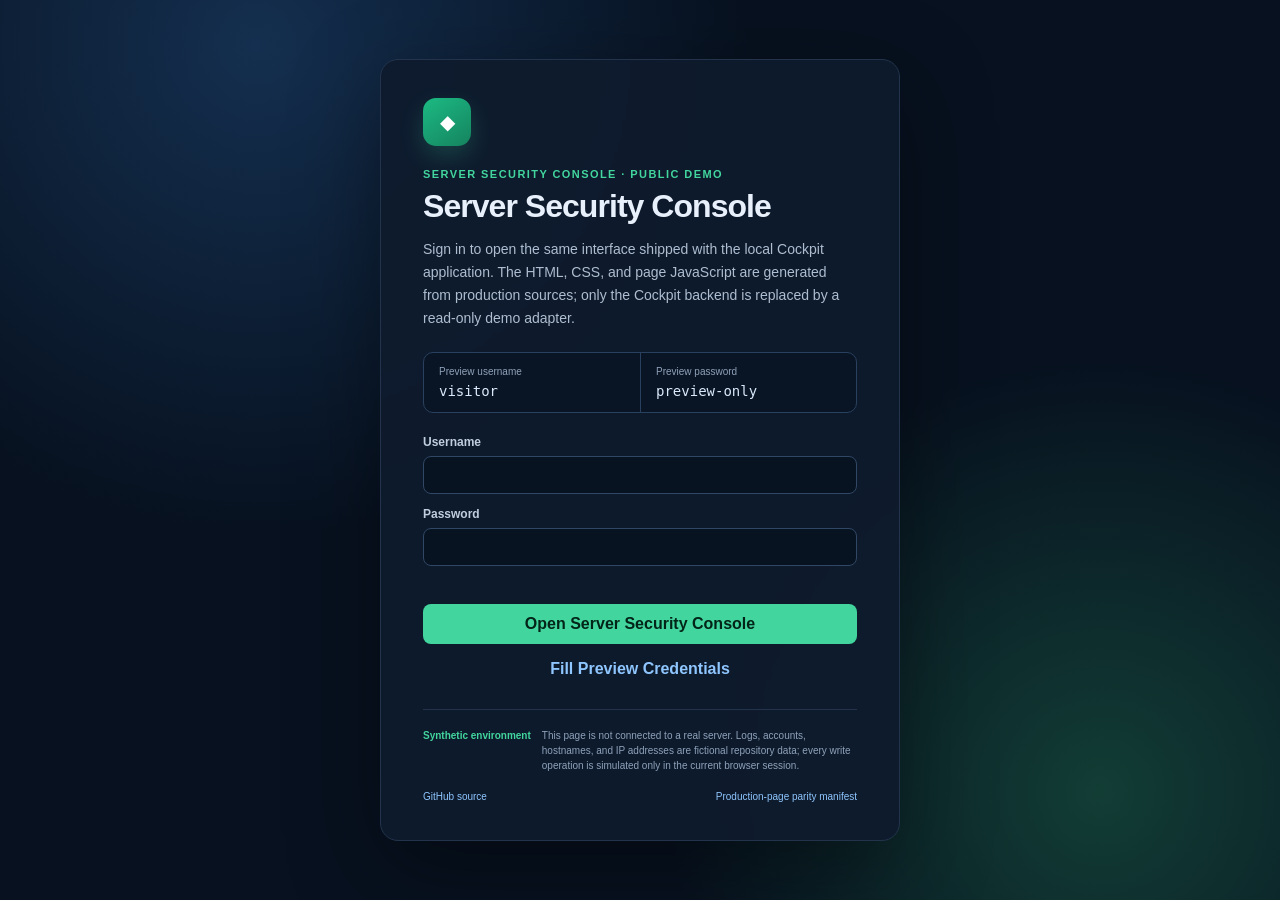
<file: docs/index.html>
<!doctype html>
<html lang="en">
<head>
  <meta charset="utf-8">
  <meta name="viewport" content="width=device-width,initial-scale=1">
  <meta name="description" content="Public preview of the Server Security Console using fictional synthetic logs stored in the repository.">
  <meta http-equiv="Content-Security-Policy" content="default-src 'self'; script-src 'self'; style-src 'self'; img-src 'self' data:; connect-src 'self'; object-src 'none'; base-uri 'self'; form-action 'self'">
  <title>Server Security Console · Public Preview</title>
  <link rel="stylesheet" href="demo.css">
</head>
<body>
  <main class="login-page">
    <section class="login-panel">
      <div class="shield" aria-hidden="true">◆</div>
      <p class="eyebrow">SERVER SECURITY CONSOLE · PUBLIC DEMO</p>
      <h1>Server Security Console</h1>
      <p class="subtitle">Sign in to open the same interface shipped with the local Cockpit application. The HTML, CSS, and page JavaScript are generated from production sources; only the Cockpit backend is replaced by a read-only demo adapter.</p>

      <aside class="credentials" aria-label="Public preview credentials">
        <div><span>Preview username</span><code>visitor</code></div>
        <div><span>Preview password</span><code>preview-only</code></div>
      </aside>

      <form id="login-form" novalidate>
        <label>Username<input id="username" autocomplete="username" spellcheck="false" required></label>
        <label>Password<input id="password" type="password" autocomplete="current-password" required></label>
        <p id="login-error" class="error" role="alert"></p>
        <button class="primary" type="submit">Open Server Security Console</button>
        <button id="fill-demo" class="secondary" type="button">Fill Preview Credentials</button>
      </form>

      <div class="privacy-note"><strong>Synthetic environment</strong><span>This page is not connected to a real server. Logs, accounts, hostnames, and IP addresses are fictional repository data; every write operation is simulated only in the current browser session.</span></div>
      <footer><a href="https://github.com/FullBlackWolf/ubuntu-personal-server-security-console">GitHub source</a><a href="app/source-manifest.json">Production-page parity manifest</a></footer>
    </section>
  </main>
  <script src="demo.js" defer></script>
</body>
</html>
</file>
<file: docs/demo.css>
:root{color-scheme:dark;--bg:#07111f;--panel:#0e1b2d;--line:#22334b;--text:#e8f0fb;--muted:#8fa2ba;--green:#42d69e;--blue:#5aa7ff}*{box-sizing:border-box}html,body{margin:0;min-height:100%;font-family:Inter,ui-sans-serif,-apple-system,BlinkMacSystemFont,"Segoe UI",sans-serif;background:radial-gradient(circle at 20% 5%,#142f4f 0,transparent 37%),radial-gradient(circle at 86% 88%,#123d35 0,transparent 32%),var(--bg);color:var(--text)}button,input{font:inherit}.login-page{min-height:100vh;display:grid;place-items:center;padding:32px}.login-panel{width:min(520px,100%);background:rgba(14,27,45,.94);border:1px solid var(--line);border-radius:18px;padding:38px 42px;box-shadow:0 28px 90px rgba(0,0,0,.38)}.shield{width:48px;height:48px;border-radius:13px;display:grid;place-items:center;background:linear-gradient(145deg,#1cba83,#15835f);color:white;font-size:20px;box-shadow:0 10px 25px rgba(66,214,158,.2)}.eyebrow{margin:22px 0 8px;color:var(--green);font-size:11px;font-weight:800;letter-spacing:.13em}.login-panel h1{font-size:32px;letter-spacing:-.03em;margin:0}.subtitle{font-size:14px;line-height:1.65;color:#aebdd0;margin:13px 0 22px}.credentials{display:grid;grid-template-columns:1fr 1fr;border:1px solid #29415f;border-radius:10px;background:#091424;margin-bottom:22px}.credentials div{padding:13px 15px}.credentials div+div{border-left:1px solid #29415f}.credentials span,.credentials code{display:block}.credentials span{font-size:10px;color:var(--muted);margin-bottom:6px}.credentials code{font-size:14px;color:#d9e9fb}.login-panel label{display:block;font-size:12px;font-weight:700;color:#c1cee0;margin:13px 0}.login-panel input{width:100%;margin-top:7px;padding:11px 12px;border:1px solid #304765;background:#081321;color:white;border-radius:8px;outline:none}.login-panel input:focus{border-color:var(--green);box-shadow:0 0 0 3px rgba(66,214,158,.13)}.primary,.secondary{width:100%;padding:11px 13px;border-radius:8px;font-weight:750;cursor:pointer}.primary{border:0;background:var(--green);color:#032519;margin-top:7px}.primary:hover{filter:brightness(1.08)}.secondary{border:0;background:transparent;color:#8fc6ff;margin-top:5px}.error{height:16px;color:#ff9d9d;font-size:11px;margin:2px 0}.privacy-note{display:flex;gap:11px;border-top:1px solid var(--line);padding-top:18px;margin-top:20px;font-size:10px;line-height:1.5;color:var(--muted)}.privacy-note strong{color:var(--green);white-space:nowrap}.login-panel footer{display:flex;justify-content:space-between;margin-top:18px}.login-panel footer a{color:#8fc6ff;font-size:10px;text-decoration:none}.login-panel footer a:hover{text-decoration:underline}@media(max-width:560px){.login-page{padding:15px}.login-panel{padding:30px 23px}.credentials{grid-template-columns:1fr}.credentials div+div{border-left:0;border-top:1px solid #29415f}.privacy-note{display:block}.privacy-note strong{display:block;margin-bottom:5px}}
</file>
<file: docs/app/security_dashboard/security-dashboard.css>
:root {
  color-scheme: dark;
  font-family: Inter, "Noto Sans CJK SC", "Noto Sans SC", system-ui, sans-serif;
  background: #07110f;
  color: #effcf7;
}

* { box-sizing: border-box; }
[hidden] { display: none !important; }
body { margin: 0; min-height: 100vh; background: radial-gradient(circle at 12% 0%, rgba(23, 197, 139, 0.16), transparent 32rem), radial-gradient(circle at 90% 18%, rgba(75, 119, 255, 0.12), transparent 28rem), #07110f; }
button { font: inherit; }
.page { width: min(1180px, calc(100% - 32px)); margin: 0 auto; padding: 42px 0 64px; }
.hero, .section-heading, .compact { display: flex; align-items: center; justify-content: space-between; gap: 24px; }
.hero-actions { display: flex; gap: 10px; flex-wrap: wrap; }
h1, h2, p { margin-top: 0; }
h1 { margin-bottom: 10px; font-size: clamp(2rem, 4vw, 3.5rem); letter-spacing: -0.04em; }
h2 { margin-bottom: 0; font-size: 1.25rem; }
.subtitle { max-width: 720px; color: #a8beb7; line-height: 1.65; }
.eyebrow { margin-bottom: 8px; color: #54e0aa; font-size: 0.72rem; font-weight: 800; letter-spacing: 0.18em; }
.muted { color: #819790; font-size: 0.88rem; }
.button, .link-button, .text-button, .card button, .action { border: 0; cursor: pointer; }
.button { padding: 11px 18px; border-radius: 10px; font-weight: 750; }
.primary { background: #42d69e; color: #04110d; box-shadow: 0 10px 30px rgba(66, 214, 158, 0.2); }
.primary:hover { background: #69e7b7; }
.secondary { border: 1px solid #6e542f; background: #2b2113; color: #ffd38d; }
.notice { display: flex; gap: 16px; margin: 28px 0 42px; padding: 18px 20px; border: 1px solid rgba(84, 224, 170, 0.26); border-radius: 14px; background: rgba(28, 94, 72, 0.2); }
.notice p { margin: 5px 0 0; color: #a8beb7; }
.shield { color: #54e0aa; }
.section-heading { margin-bottom: 16px; }
.grid { display: grid; grid-template-columns: repeat(auto-fit, minmax(245px, 1fr)); gap: 14px; }
.card { min-height: 178px; padding: 19px; border: 1px solid #20332e; border-radius: 14px; background: rgba(12, 27, 23, 0.88); box-shadow: 0 12px 34px rgba(0, 0, 0, 0.16); }
.card-top { display: flex; align-items: center; justify-content: space-between; gap: 12px; }
.card h3 { margin: 0; font-size: 1rem; }
.card p { min-height: 42px; margin: 14px 0; color: #91a79f; font-size: 0.88rem; line-height: 1.5; }
.badge { padding: 4px 9px; border-radius: 999px; font-size: 0.75rem; font-weight: 800; }
.badge.active { background: rgba(66, 214, 158, 0.15); color: #68e8b8; }
.badge.inactive { background: rgba(255, 190, 92, 0.14); color: #ffc66d; }
.badge.failed { background: rgba(255, 91, 115, 0.14); color: #ff8698; }
.badge.loading { background: rgba(142, 164, 255, 0.14); color: #aab8ff; }
.card-actions { display: flex; gap: 8px; flex-wrap: wrap; }
.card button, .link-button, .text-button { padding: 7px 10px; border-radius: 8px; background: #172a25; color: #d8ebe4; }
.card button:hover, .link-button:hover { background: #213c34; }
.postgres-section { margin-top: 48px; }
.postgres-toolbar { display: flex; align-items: center; gap: 9px; flex-wrap: wrap; margin: -2px 0 14px; padding: 12px; border: 1px solid #203a33; border-radius: 12px; background: rgba(9, 28, 23, 0.72); }
.visually-hidden { position: absolute !important; width: 1px; height: 1px; padding: 0; overflow: hidden; clip: rect(0, 0, 0, 0); white-space: nowrap; border: 0; }
.toolbar-button { display: inline-flex; align-items: center; justify-content: center; min-height: 34px; padding: 7px 11px; border: 1px solid #315048; border-radius: 8px; background: #142a24; color: #d8ebe4; cursor: pointer; font-size: 0.8rem; font-weight: 700; }
.toolbar-button:hover { border-color: #4c8d78; background: #1a352d; }
.toolbar-button:focus-visible { outline: 2px solid #54e0aa; outline-offset: 2px; }
.toolbar-button:disabled { cursor: not-allowed; opacity: 0.45; }
.toolbar-button.save { margin-left: auto; border-color: #58704a; background: #23321d; color: #d9f4ae; }
.selected-file { min-width: 130px; max-width: 260px; overflow: hidden; color: #8da59c; font-size: 0.78rem; text-overflow: ellipsis; white-space: nowrap; }
.toolbar-status { flex-basis: 100%; color: #82a296; font-size: 0.76rem; }
.toolbar-status:empty { display: none; }
.postgres-overview { display: grid; grid-template-columns: minmax(250px, 0.72fr) minmax(0, 2fr); gap: 14px; }
.postgres-panel { min-width: 0; padding: 20px; border: 1px solid #203b35; border-radius: 14px; background: rgba(8, 23, 19, 0.92); box-shadow: 0 12px 34px rgba(0, 0, 0, 0.16); }
.panel-heading { display: flex; align-items: flex-start; justify-content: space-between; gap: 16px; margin-bottom: 18px; }
.panel-heading h3 { margin: 0 0 5px; color: #effcf7; font-size: 0.98rem; }
.panel-heading span, .panel-note, .chart-legend { color: #819b92; font-size: 0.78rem; }
.range-note { padding: 4px 8px; border: 1px solid #315c4e; border-radius: 999px; color: #7ae8bc !important; white-space: nowrap; }
.auth-metrics { display: grid; gap: 13px; }
.auth-metric { position: relative; display: grid; grid-template-columns: 1fr auto; align-items: end; gap: 6px 14px; padding: 14px; overflow: hidden; border: 1px solid #203a33; border-radius: 11px; background: #0c201a; }
.auth-metric > span:first-child { color: #9bb0a9; font-size: 0.82rem; }
.auth-metric strong { color: #75eabf; font-size: 1.65rem; line-height: 1; font-variant-numeric: tabular-nums; }
.metric-bar { grid-column: 1 / -1; display: block; width: 0; height: 3px; border-radius: 99px; background: linear-gradient(90deg, #42d69e, #6f8eff); transition: width 300ms ease; }
.panel-note { margin: 15px 0 0; line-height: 1.45; }
.chart-heading { align-items: center; }
.range-picker { display: flex; align-items: center; gap: 8px; color: #91a79f; font-size: 0.78rem; white-space: nowrap; }
.range-picker select { padding: 7px 26px 7px 9px; border: 1px solid #315048; border-radius: 8px; outline: none; background: #10261f; color: #e5f7f0; font: inherit; }
.range-picker select:focus { border-color: #50d6a3; }
.line-chart { min-height: 242px; overflow: hidden; border-radius: 10px; background: linear-gradient(180deg, rgba(41, 86, 72, 0.14), transparent); }
.line-chart svg { display: block; width: 100%; height: 242px; overflow: visible; }
.line-chart .grid-line { stroke: #264139; stroke-width: 1; vector-effect: non-scaling-stroke; }
.line-chart .axis-label { fill: #769087; font-size: 11px; }
.line-chart .area { fill: url(#postgres-area-gradient); }
.line-chart .trend { fill: none; stroke: #55dfa9; stroke-width: 2; vector-effect: non-scaling-stroke; }
.line-chart .focus-line { display: none; stroke: #718e84; stroke-width: 1; stroke-dasharray: 3 3; vector-effect: non-scaling-stroke; }
.line-chart .focus-dot { display: none; fill: #07110f; stroke: #74edbe; stroke-width: 2; vector-effect: non-scaling-stroke; }
.line-chart .chart-hitbox { fill: transparent; cursor: crosshair; }
.line-chart .chart-tooltip { position: fixed; z-index: 10; pointer-events: none; padding: 7px 9px; border: 1px solid #34584e; border-radius: 7px; background: #06100d; color: #dff7ee; box-shadow: 0 8px 24px rgba(0, 0, 0, 0.36); font-size: 0.75rem; white-space: nowrap; }
.line-chart .empty-chart { display: grid; place-items: center; min-height: 242px; color: #769087; font-size: 0.85rem; }
.chart-legend { display: flex; justify-content: space-between; gap: 12px; margin-top: 10px; }
.chart-legend span:first-child { color: #a8beb7; }
.chart-legend i { display: inline-block; width: 15px; height: 2px; margin: 0 6px 3px 0; background: #55dfa9; }
.fatal-panel { margin-top: 14px; }
.postgres-table-wrap, .ranking-table-wrap { overflow: auto; border: 1px solid #1d352e; border-radius: 10px; }
.postgres-table-wrap { max-height: 390px; }
.ranking-table-wrap { max-height: 420px; }
.postgres-table, .ranking-table { width: 100%; border-collapse: collapse; color: #dcefe8; font-size: 0.8rem; }
.postgres-table th, .ranking-table th { position: sticky; top: 0; z-index: 1; padding: 10px 12px; border-bottom: 1px solid #29463d; background: #10251f; color: #88a59b; text-align: left; font-size: 0.72rem; letter-spacing: 0.03em; }
.postgres-table td, .ranking-table td { padding: 10px 12px; border-bottom: 1px solid #172c26; vertical-align: top; }
.postgres-table tr:last-child td, .ranking-table tr:last-child td { border-bottom: 0; }
.postgres-table td:first-child { min-width: 152px; color: #92aaa1; white-space: nowrap; font-variant-numeric: tabular-nums; }
.postgres-table td:nth-child(2), .postgres-table td:nth-child(3), .postgres-table td:nth-child(4) { max-width: 170px; overflow: hidden; text-overflow: ellipsis; white-space: nowrap; }
.postgres-table .log-message { min-width: 320px; color: #bcd1ca; line-height: 1.45; word-break: break-word; }
.postgres-rankings { display: grid; grid-template-columns: repeat(2, minmax(0, 1fr)); gap: 14px; margin-top: 14px; }
.ranking-table th:first-child, .ranking-table td:first-child { width: 44px; color: #708a81; text-align: right; font-variant-numeric: tabular-nums; }
.ranking-table th:last-child, .ranking-table td:last-child { width: 100px; text-align: right; font-variant-numeric: tabular-nums; }
.ranking-table td:nth-child(2) { max-width: 300px; overflow: hidden; text-overflow: ellipsis; white-space: nowrap; }
.empty-cell { padding: 28px 12px !important; color: #728a82 !important; text-align: center !important; }
.actions-section { margin-top: 42px; }
.action-grid { display: grid; grid-template-columns: repeat(auto-fit, minmax(220px, 1fr)); gap: 12px; }
.action { display: flex; flex-direction: column; gap: 6px; padding: 17px; text-align: left; border: 1px solid #244039; border-radius: 12px; background: #11231e; color: #eaf8f3; }
.action span { color: #90a79f; font-size: 0.82rem; }
.action:hover { transform: translateY(-1px); border-color: #4b9b7f; }
.action.warning { border-color: #6e542f; }
.quick-links { display: flex; gap: 9px; flex-wrap: wrap; margin: 34px 0; }
.link-button { border: 1px solid #243b35; }
.archive-reader { margin: 38px 0 34px; padding: 20px; border: 1px solid #203b35; border-radius: 14px; background: rgba(8, 23, 19, 0.9); }
.archive-toolbar, .archive-filters { display: flex; align-items: center; gap: 9px; flex-wrap: wrap; }
.archive-toolbar { padding-bottom: 12px; border-bottom: 1px solid #1d332d; }
.archive-filters { padding: 12px 0; }
.archive-option { display: flex; align-items: center; gap: 7px; color: #88a199; font-size: 0.78rem; white-space: nowrap; }
.archive-option select, .archive-filters input { min-height: 34px; padding: 7px 9px; border: 1px solid #315048; border-radius: 8px; outline: none; background: #0d211b; color: #dcefe8; font: inherit; }
.archive-option select:focus, .archive-filters input:focus { border-color: #50d6a3; }
.archive-filters input { flex: 1; min-width: 210px; }
.archive-filters input:disabled, .archive-option select:disabled { opacity: 0.45; }
#archive-result-count { color: #728b82; font-size: 0.75rem; }
.archive-output { min-height: 220px; max-height: 600px; color: #c5e4d8; line-height: 1.5; tab-size: 4; }
.output-section { border-top: 1px solid #20332e; padding-top: 26px; }
.compact { margin-bottom: 10px; }
.text-button { color: #8fb9aa; background: transparent; }
pre { min-height: 140px; max-height: 360px; overflow: auto; margin: 0; padding: 16px; border: 1px solid #1e312c; border-radius: 12px; background: #030a08; color: #bdebd8; white-space: pre-wrap; word-break: break-word; }
button:disabled { cursor: wait; opacity: 0.55; }
@media (max-width: 820px) { .postgres-overview, .postgres-rankings { grid-template-columns: 1fr; } }
@media (max-width: 640px) { .page { width: min(100% - 22px, 1180px); padding-top: 24px; } .hero { align-items: flex-start; flex-direction: column; } .hero-actions, .hero .button { width: 100%; } .hero .button { flex: 1; } .chart-heading { align-items: flex-start; flex-direction: column; } .postgres-panel { padding: 15px; } .postgres-table-wrap { max-height: 440px; } .postgres-toolbar { align-items: stretch; } .toolbar-button { flex: 1; } .toolbar-button.save { margin-left: 0; } .selected-file { flex-basis: 100%; max-width: none; order: -1; } .archive-reader { padding: 15px; } .archive-toolbar { align-items: stretch; } .archive-toolbar .selected-file { flex-basis: 100%; } .archive-filters input { flex-basis: 100%; } }
</file>
<file: docs/app/security_heavy/security-heavy.css>
:root { color-scheme: dark; font-family: Inter, "Noto Sans CJK SC", "Noto Sans SC", system-ui, sans-serif; background: #120c08; color: #fff8ef; }
* { box-sizing: border-box; }
body { margin: 0; min-height: 100vh; background: radial-gradient(circle at 10% 0%, rgba(255, 153, 61, 0.16), transparent 32rem), radial-gradient(circle at 90% 12%, rgba(194, 59, 72, 0.12), transparent 28rem), #120c08; }
button { font: inherit; }
.page { width: min(1180px, calc(100% - 32px)); margin: 0 auto; padding: 42px 0 64px; }
.hero, .section-heading { display: flex; align-items: center; justify-content: space-between; gap: 24px; }
.hero-actions { display: flex; gap: 10px; flex-wrap: wrap; }
h1, h2, p { margin-top: 0; }
h1 { margin-bottom: 10px; font-size: clamp(2rem, 4vw, 3.5rem); letter-spacing: -0.04em; }
h2 { margin-bottom: 0; font-size: 1.25rem; }
.subtitle { max-width: 740px; color: #c5b6a8; line-height: 1.65; }
.eyebrow { margin-bottom: 8px; color: #ffad5a; font-size: 0.72rem; font-weight: 800; letter-spacing: 0.18em; }
.muted { color: #9f8f82; font-size: 0.88rem; }
.button, .card button, .text-button { border: 0; cursor: pointer; }
.button { padding: 11px 18px; border-radius: 10px; font-weight: 750; }
.primary { background: #ff9c45; color: #211006; box-shadow: 0 10px 30px rgba(255, 139, 48, 0.18); }
.secondary { border: 1px solid #56473a; background: #241b15; color: #f4dfcc; }
.warning { display: flex; gap: 16px; margin: 28px 0 42px; padding: 18px 20px; border: 1px solid rgba(255, 153, 61, 0.38); border-radius: 14px; background: rgba(119, 64, 18, 0.2); }
.warning p { margin: 5px 0 0; color: #cbb9a8; line-height: 1.5; }
.warning-icon { display: grid; place-items: center; flex: 0 0 28px; width: 28px; height: 28px; border-radius: 50%; background: #ff9c45; color: #211006; font-weight: 900; }
.section-heading { margin-bottom: 16px; }
.grid { display: grid; grid-template-columns: repeat(auto-fit, minmax(310px, 1fr)); gap: 14px; }
.card { padding: 20px; border: 1px solid #403229; border-radius: 14px; background: rgba(31, 22, 16, 0.9); box-shadow: 0 12px 34px rgba(0, 0, 0, 0.18); }
.card.running { border-color: #bb6533; box-shadow: 0 0 0 1px rgba(255, 156, 69, 0.15); }
.card-top, .schedule { display: flex; align-items: center; justify-content: space-between; gap: 12px; }
.card h3 { margin: 0; font-size: 1.02rem; }
.badge { padding: 4px 9px; border-radius: 999px; font-size: 0.75rem; font-weight: 800; }
.badge.stopped { background: rgba(150, 137, 126, 0.15); color: #b8a99d; }
.badge.running { background: rgba(255, 156, 69, 0.17); color: #ffb46f; }
.description { min-height: 48px; margin: 15px 0 8px; color: #b7a79a; font-size: 0.88rem; line-height: 1.5; }
.resource { margin-bottom: 14px; color: #ffba79; font-size: 0.8rem; font-weight: 700; }
.schedule { padding: 11px 0; border-top: 1px solid #3a2c23; border-bottom: 1px solid #3a2c23; font-size: 0.84rem; }
.schedule strong { font-size: 0.78rem; }
.schedule .on { color: #ffc078; }
.schedule .off { color: #9e9186; }
.detail { margin: 11px 0; color: #9d8e81; font-size: 0.8rem; }
.card-actions { display: flex; gap: 8px; flex-wrap: wrap; }
.card button, .text-button { padding: 8px 11px; border-radius: 8px; background: #33251c; color: #f4e5d8; }
.card button:hover { background: #493427; }
.card .run-button { background: #754219; color: #ffd5a6; }
.card .warning-button { border: 1px solid #7f552e; }
.card .danger { background: #54242a; color: #ffadb5; }
.card .quiet { color: #b9aa9e; }
.output-section { margin-top: 38px; border-top: 1px solid #3d3027; padding-top: 26px; }
.compact { margin-bottom: 10px; }
.text-button { color: #b3a296; background: transparent; }
pre { min-height: 140px; max-height: 380px; overflow: auto; margin: 0; padding: 16px; border: 1px solid #35281f; border-radius: 12px; background: #080503; color: #f0cba8; white-space: pre-wrap; word-break: break-word; }
button:disabled { cursor: wait; opacity: 0.55; }
@media (max-width: 640px) { .page { width: min(100% - 22px, 1180px); padding-top: 24px; } .hero { align-items: flex-start; flex-direction: column; } .hero-actions, .hero .button { width: 100%; } .hero .button { flex: 1; } .grid { grid-template-columns: 1fr; } }
</file>
<file: docs/app/security_keys/security-keys.css>
:root {
  color-scheme: dark;
  font-family: Inter, "Noto Sans CJK SC", "Noto Sans SC", system-ui, sans-serif;
  background: #07110f;
  color: #effcf7;
}

* { box-sizing: border-box; }
body { margin: 0; min-height: 100vh; background: radial-gradient(circle at 12% 0%, rgba(23, 197, 139, .16), transparent 32rem), radial-gradient(circle at 90% 18%, rgba(75, 119, 255, .12), transparent 28rem), #07110f; }
button, input, select, textarea { font: inherit; }
button { cursor: pointer; }
.page { width: min(1180px, calc(100% - 32px)); margin: 0 auto; padding: 42px 0 72px; }
.hero, .dialog-head, .dialog-actions, .status-line { display: flex; align-items: center; justify-content: space-between; gap: 20px; }
.hero { align-items: flex-start; }
.hero-actions { display: flex; gap: 10px; flex-wrap: wrap; justify-content: flex-end; }
h1, h2, h3, p { margin-top: 0; }
h1 { margin-bottom: 10px; font-size: clamp(2rem, 4vw, 3.5rem); letter-spacing: -.04em; }
h2 { margin-bottom: 0; font-size: 1.35rem; }
h3 { margin: 26px 0 12px; font-size: .78rem; letter-spacing: .12em; text-transform: uppercase; color: #8ea39c; }
.subtitle { max-width: 720px; margin-bottom: 0; color: #a8beb7; line-height: 1.65; }
.eyebrow { margin-bottom: 8px; color: #54e0aa; font-size: .72rem; font-weight: 800; letter-spacing: .18em; }
.muted { color: #82968f; }
.mono { font-family: "JetBrains Mono", "SFMono-Regular", Consolas, monospace; }
.button { border: 0; padding: 11px 18px; border-radius: 10px; font-weight: 750; }
.primary { background: #42d69e; color: #04110d; box-shadow: 0 10px 30px rgba(66, 214, 158, .18); }
.primary:hover { background: #69e7b7; }
.secondary { border: 1px solid #315047; background: #132720; color: #d9eee6; }
.secondary:hover { background: #1b342c; }
.secondary.neutral { border-color: #344640; background: #17221f; }
.danger { background: rgba(255, 87, 113, .13); color: #ff97a7; border: 1px solid rgba(255, 87, 113, .28); }
.knock-card { display: grid; grid-template-columns: auto 1fr auto; align-items: center; gap: 17px; margin: 30px 0 26px; padding: 19px 20px; border: 1px solid rgba(84, 224, 170, .25); border-radius: 15px; background: linear-gradient(120deg, rgba(27, 95, 71, .26), rgba(10, 31, 25, .8)); }
.knock-card.warning { border-color: rgba(255, 190, 92, .32); background: rgba(86, 59, 22, .2); }
.knock-symbol { display: grid; place-items: center; width: 42px; height: 42px; border-radius: 12px; background: #42d69e; color: #06120e; font-weight: 900; }
.knock-copy p { margin: 5px 0 0; color: #9db2aa; font-size: .9rem; }
.status-line { justify-content: flex-start; gap: 10px; }
.badge { display: inline-flex; padding: 4px 9px; border-radius: 99px; font-size: .72rem; font-weight: 800; }
.badge.active { background: rgba(66, 214, 158, .14); color: #68e8b8; }
.badge.inactive { background: rgba(255, 190, 92, .14); color: #ffc66d; }
.badge.loading { background: rgba(142, 164, 255, .14); color: #aab8ff; }
.inline-button, .icon-button { border: 0; background: transparent; color: #9fd7c2; }
.inline-button { padding: 8px 10px; }
.toolbar { display: grid; grid-template-columns: minmax(260px, 1fr) 220px auto; align-items: end; gap: 12px; margin-bottom: 16px; }
.toolbar label, .field { display: flex; flex-direction: column; gap: 7px; color: #9db2aa; font-size: .78rem; font-weight: 700; }
input, select, textarea { width: 100%; border: 1px solid #294139; border-radius: 10px; outline: none; background: #0d1b17; color: #ecf8f3; padding: 11px 12px; }
input:focus, select:focus, textarea:focus { border-color: #42d69e; box-shadow: 0 0 0 3px rgba(66, 214, 158, .1); }
textarea { resize: vertical; font-family: "JetBrains Mono", "SFMono-Regular", Consolas, monospace; font-size: .82rem; line-height: 1.5; }
.count { display: flex; align-items: baseline; gap: 7px; min-width: 90px; padding: 9px 3px; color: #839991; }
.count strong { font-size: 1.35rem; color: #f1fbf7; }
.key-list { display: flex; flex-direction: column; gap: 10px; }
.key-card { display: grid; grid-template-columns: 44px minmax(0, 1.4fr) minmax(180px, .8fr) auto; align-items: center; gap: 16px; padding: 17px 18px; border: 1px solid #20342e; border-radius: 14px; background: rgba(11, 27, 22, .88); transition: border-color .15s, transform .15s; }
.key-card:hover { border-color: #3c6c5c; transform: translateY(-1px); }
.key-card.disabled { opacity: .62; }
.key-icon { display: grid; place-items: center; width: 42px; height: 42px; border-radius: 12px; background: #17362c; color: #61e3b2; font-weight: 900; }
.key-main { min-width: 0; }
.key-title { display: flex; align-items: center; gap: 9px; min-width: 0; }
.key-title strong { overflow: hidden; text-overflow: ellipsis; white-space: nowrap; }
.key-main p, .key-meta p { margin: 5px 0 0; color: #829991; font-size: .78rem; }
.fingerprint { overflow: hidden; text-overflow: ellipsis; white-space: nowrap; }
.policy-tags { display: flex; flex-wrap: wrap; gap: 6px; }
.tag { padding: 4px 8px; border-radius: 7px; background: #172a25; color: #aec2bb; font-size: .7rem; }
.tag.knock { background: rgba(66, 214, 158, .13); color: #70e8bb; }
.tag.warn { background: rgba(255, 190, 92, .12); color: #f8c574; }
.edit-button { border: 1px solid #315047; border-radius: 9px; padding: 8px 12px; background: #132720; color: #d9eee6; }
.empty { padding: 70px 20px; text-align: center; border: 1px dashed #29443b; border-radius: 16px; color: #9aafa7; }
.empty-icon { width: 54px; height: 54px; display: grid; place-items: center; margin: 0 auto 15px; border-radius: 50%; background: #153329; color: #5fe0b0; font-size: 1.7rem; }
.empty h2 { color: #eef9f5; margin-bottom: 9px; }
dialog { width: min(760px, calc(100% - 24px)); max-height: calc(100vh - 34px); padding: 0; border: 1px solid #2b463d; border-radius: 18px; background: #0a1713; color: #effcf7; box-shadow: 0 28px 90px rgba(0, 0, 0, .55); overflow: auto; }
dialog::backdrop { background: rgba(1, 8, 6, .78); backdrop-filter: blur(5px); }
.dialog-head { position: sticky; top: 0; z-index: 2; padding: 21px 24px 17px; border-bottom: 1px solid #20342e; background: rgba(10, 23, 19, .96); }
.dialog-head .eyebrow { margin-bottom: 5px; }
.dialog-head .muted { margin: 7px 0 0; font-size: .72rem; }
.icon-button { font-size: 1.8rem; line-height: 1; padding: 7px; color: #8da39b; }
.form-body { padding: 23px 24px; }
.field-row { display: grid; grid-template-columns: 1.4fr 1fr; gap: 13px; margin-top: 14px; }
.field.full + .field.full { margin-top: 15px; }
.field small { color: #71877f; font-weight: 500; }
.settings-grid { display: grid; grid-template-columns: 1fr 1fr; gap: 10px; }
.setting { display: flex; justify-content: space-between; align-items: center; gap: 18px; min-height: 86px; padding: 14px 15px; border: 1px solid #223831; border-radius: 12px; background: #0e201a; }
.field-row + .setting, .field.full + .setting { margin-top: 18px; }
.setting strong { font-size: .88rem; }
.setting p { margin: 5px 0 0; color: #7f968e; font-size: .75rem; line-height: 1.45; }
.setting.featured { border-color: rgba(66, 214, 158, .28); background: rgba(23, 79, 59, .25); }
.setting.danger-soft { margin-top: 10px; }
.switch { flex: 0 0 auto; }
.switch input { position: absolute; opacity: 0; pointer-events: none; }
.switch span { display: block; position: relative; width: 42px; height: 24px; border-radius: 99px; background: #34463f; transition: .16s; }
.switch span::after { content: ""; position: absolute; width: 18px; height: 18px; left: 3px; top: 3px; border-radius: 50%; background: #abb9b4; transition: .16s; }
.switch input:checked + span { background: #42d69e; }
.switch input:checked + span::after { transform: translateX(18px); background: #04110d; }
.switch input:disabled + span { opacity: .35; }
.dialog-actions { position: sticky; bottom: 0; z-index: 2; padding: 15px 24px; border-top: 1px solid #20342e; background: rgba(10, 23, 19, .97); }
.spacer { flex: 1; }
.form-error { min-height: 20px; margin: 15px 0 0; color: #ff899a; font-size: .82rem; }
.output-dialog { padding: 0 24px 24px; }
.output-dialog .dialog-head { margin: 0 -24px 18px; }
pre { min-height: 260px; max-height: 55vh; overflow: auto; padding: 16px; border: 1px solid #20342e; border-radius: 11px; background: #030a08; color: #bdebd8; white-space: pre-wrap; word-break: break-word; }
.toast { position: fixed; right: 24px; bottom: 24px; z-index: 10; max-width: 360px; padding: 12px 16px; border: 1px solid #3d6859; border-radius: 11px; background: #142b23; color: #dcf4eb; box-shadow: 0 14px 38px rgba(0,0,0,.35); opacity: 0; transform: translateY(12px); pointer-events: none; transition: .2s; }
.toast.show { opacity: 1; transform: translateY(0); }
button:disabled { cursor: wait; opacity: .55; }

@media (max-width: 760px) {
  .page { width: min(100% - 22px, 1180px); padding-top: 24px; }
  .hero { flex-direction: column; }
  .hero-actions { width: 100%; justify-content: flex-start; }
  .toolbar { grid-template-columns: 1fr 1fr; }
  .toolbar .search { grid-column: 1 / -1; }
  .key-card { grid-template-columns: 42px 1fr auto; }
  .key-meta { grid-column: 2 / -1; }
  .settings-grid, .field-row { grid-template-columns: 1fr; }
  .knock-card { grid-template-columns: auto 1fr; }
  .knock-card .inline-button { grid-column: 2; justify-self: start; padding-left: 0; }
}

@media (max-width: 480px) {
  .hero-actions .button { flex: 1; }
  .toolbar { grid-template-columns: 1fr; }
  .toolbar .search { grid-column: auto; }
  .key-card { grid-template-columns: 38px 1fr; }
  .edit-button { grid-column: 1 / -1; }
  .dialog-actions { flex-wrap: wrap; }
}
</file>
<file: docs/app/security_operations/security-operations.css>
:root {
  color-scheme: dark;
  font-family: Inter, "Noto Sans CJK SC", "Noto Sans SC", system-ui, sans-serif;
  background: #070d12;
  color: #edf7f4;
}

* { box-sizing: border-box; }
body { margin: 0; min-height: 100vh; background: radial-gradient(circle at 8% 0%, rgba(232, 153, 54, 0.13), transparent 32rem), radial-gradient(circle at 92% 14%, rgba(34, 166, 137, 0.11), transparent 28rem), #070d12; }
body[data-mode="suspicious"] { background: radial-gradient(circle at 8% 0%, rgba(226, 75, 99, 0.13), transparent 32rem), radial-gradient(circle at 92% 14%, rgba(86, 119, 227, 0.11), transparent 28rem), #070d12; }
body[data-mode="center"] { background: radial-gradient(circle at 8% 0%, rgba(55, 189, 146, 0.14), transparent 32rem), radial-gradient(circle at 92% 14%, rgba(86, 119, 227, 0.12), transparent 28rem), #070d12; }
button, input, select { font: inherit; }
button { cursor: pointer; }

.page { width: min(1320px, calc(100% - 32px)); margin: 0 auto; padding: 38px 0 58px; }
.hero { display: flex; align-items: center; justify-content: space-between; gap: 28px; }
.hero-actions { display: flex; gap: 9px; flex-wrap: wrap; }
h1, h2, p { margin-top: 0; }
h1 { margin-bottom: 9px; font-size: clamp(2rem, 4vw, 3.4rem); letter-spacing: -0.04em; }
h2 { margin-bottom: 0; font-size: 1.08rem; }
.subtitle { max-width: 820px; margin-bottom: 0; color: #9fb0ac; line-height: 1.65; }
.eyebrow { margin-bottom: 8px; color: #f0ad52; font-size: 0.72rem; font-weight: 850; letter-spacing: 0.18em; }
body[data-mode="suspicious"] .eyebrow { color: #ff7d91; }
body[data-mode="center"] .eyebrow { color: #55ddb0; }

.button, .tab, .link, .log-button, .close { border: 0; color: inherit; }
.button { padding: 10px 16px; border-radius: 10px; font-weight: 780; }
.primary { background: #edaa4e; color: #171006; box-shadow: 0 10px 30px rgba(237, 170, 78, 0.18); }
body[data-mode="suspicious"] .primary { background: #ff7d91; color: #1b090d; }
body[data-mode="center"] .primary { background: #52d9ad; color: #071510; }
.secondary { border: 1px solid #34433f; background: #17221f; color: #dce9e5; }
button:disabled { cursor: wait; opacity: 0.55; }

.tabs { display: flex; flex-wrap: wrap; gap: 8px; margin: 26px 0 18px; }
.tab { padding: 9px 13px; border: 1px solid #293835; border-radius: 999px; background: #111a18; color: #aebdb9; }
.tab:hover, .tab.active { border-color: #a97938; background: #2a2115; color: #ffd291; }
body[data-mode="suspicious"] .tab:hover, body[data-mode="suspicious"] .tab.active { border-color: #96515d; background: #2e181e; color: #ffadba; }
body[data-mode="center"] .tab:hover, body[data-mode="center"] .tab.active { border-color: #397660; background: #122a22; color: #8ce8c5; }

.notice { display: flex; gap: 14px 24px; align-items: center; justify-content: space-between; margin-bottom: 26px; padding: 16px 18px; border: 1px solid rgba(237, 170, 78, 0.28); border-radius: 12px; background: rgba(76, 52, 21, 0.22); }
.notice > div:first-child > span { display: block; margin-top: 5px; color: #aeb9b5; }
.notice > span { color: #aeb9b5; }
.notice.suspicious { border-color: rgba(255, 125, 145, 0.3); background: rgba(88, 31, 41, 0.2); }
.source-health { display: flex; justify-content: flex-end; gap: 7px; flex-wrap: wrap; }
.source-chip { padding: 5px 8px; border: 1px solid #4c4737; border-radius: 999px; background: rgba(10, 18, 16, 0.48); color: #b9c6c2; font-size: 0.72rem; white-space: nowrap; }
.source-chip.active { border-color: #356451; color: #79e0b7; }
.source-chip.empty-source { border-color: #655336; color: #e8bb72; }

.summary-grid { display: grid; grid-template-columns: repeat(auto-fit, minmax(150px, 1fr)); gap: 12px; margin-bottom: 18px; }
.summary-card { padding: 18px; border: 1px solid #26332f; border-radius: 13px; background: rgba(14, 23, 21, 0.9); }
.summary-card span { display: block; margin-bottom: 10px; color: #91a29d; font-size: 0.82rem; }
.summary-card strong { font-size: 2rem; letter-spacing: -0.04em; }
.review-summary { border-color: #59452b; background: linear-gradient(135deg, rgba(78, 53, 24, 0.42), rgba(14, 23, 21, 0.9)); }

.analytics-grid { display: grid; grid-template-columns: repeat(3, minmax(0, 1fr)); gap: 14px; margin-bottom: 18px; }
.panel { padding: 18px; border: 1px solid #25332f; border-radius: 14px; background: rgba(12, 20, 18, 0.91); box-shadow: 0 14px 34px rgba(0, 0, 0, 0.15); }
.panel-heading { display: flex; justify-content: space-between; gap: 14px; align-items: center; margin-bottom: 15px; }
.panel-heading span { color: #82928e; font-size: 0.8rem; }
.bar-list { display: grid; gap: 8px; max-height: 330px; overflow: auto; padding-right: 4px; }
.bar-item { display: grid; grid-template-columns: minmax(92px, 1.2fr) 2fr auto; gap: 9px; align-items: center; min-height: 25px; }
.bar-label { overflow: hidden; color: #bdc9c5; font-size: 0.78rem; text-overflow: ellipsis; white-space: nowrap; }
.bar-track { height: 8px; overflow: hidden; border-radius: 99px; background: #1c2a26; }
.bar-fill { height: 100%; min-width: 2px; border-radius: inherit; background: linear-gradient(90deg, #bc7731, #f0b45e); }
.suspicious-bars .bar-fill { background: linear-gradient(90deg, #b83f54, #ff8497); }
.bar-value { min-width: 28px; color: #dbe6e2; font-size: 0.78rem; text-align: right; }
.empty { padding: 24px 0; color: #74847f; text-align: center; }
.focus-panel { grid-column: 1 / -1; }
.attention-list { display: grid; grid-template-columns: repeat(auto-fit, minmax(230px, 1fr)); gap: 9px; }
.attention-item { display: grid; grid-template-columns: auto minmax(0, 1fr) auto; gap: 9px; align-items: center; padding: 11px; border: 1px solid #3b3328; border-radius: 10px; background: #191713; color: #dbe7e3; text-align: left; }
.attention-item:hover { border-color: #966a34; background: #221c14; }
.attention-rank { display: grid; place-items: center; width: 26px; height: 26px; border-radius: 50%; background: rgba(237, 170, 78, 0.13); color: #efb65f; font-size: 0.72rem; font-weight: 800; }
.attention-copy { min-width: 0; }
.attention-copy strong, .attention-copy span { display: block; overflow: hidden; text-overflow: ellipsis; white-space: nowrap; }
.attention-copy strong { margin-bottom: 3px; font-size: 0.8rem; }
.attention-copy span { color: #879791; font-size: 0.72rem; }
.attention-time { color: #798a84; font-size: 0.7rem; white-space: nowrap; }

.details-panel { padding: 0; overflow: hidden; }
.details-heading { padding: 18px; margin: 0; border-bottom: 1px solid #24312e; }
.details-heading > div:first-child span { display: block; margin-top: 5px; }
.filters { display: flex; justify-content: flex-end; gap: 8px; flex-wrap: wrap; }
.filters input, .filters select { padding: 8px 10px; border: 1px solid #34443f; border-radius: 8px; outline: none; background: #0a1311; color: #e6efec; }
.filters input { width: min(260px, 30vw); }
.filters input:focus, .filters select:focus { border-color: #b87b39; }
.filter-button { padding: 8px 10px; border: 1px solid #4b4436; border-radius: 8px; background: #231d14; color: #e8c184; font-size: 0.78rem; }
.filter-button:hover { border-color: #916a38; background: #312516; }
.table-wrap { overflow: auto; }
table { width: 100%; border-collapse: collapse; font-size: 0.84rem; }
th, td { padding: 11px 12px; border-bottom: 1px solid #1c2825; text-align: left; vertical-align: top; }
th { position: sticky; top: 0; z-index: 1; background: #101a17; color: #879994; font-size: 0.72rem; letter-spacing: 0.05em; text-transform: uppercase; }
td { color: #cad6d2; }
.time-cell { min-width: 155px; color: #92a39e; }
.target-cell { min-width: 230px; max-width: 420px; }
.target-cell strong { display: block; margin-bottom: 4px; color: #e7f1ee; }
.target-cell span { display: block; overflow: hidden; color: #84958f; font-size: 0.76rem; text-overflow: ellipsis; white-space: nowrap; }
.severity { display: inline-block; padding: 3px 8px; border-radius: 99px; font-size: 0.72rem; font-weight: 800; }
.severity.high { background: rgba(255, 91, 115, 0.14); color: #ff8da0; }
.severity.medium { background: rgba(244, 176, 78, 0.14); color: #ffc46d; }
.log-button { padding: 6px 9px; border-radius: 7px; background: #1b2d28; color: #80dbbb; white-space: nowrap; }
.log-button:hover { background: #26443a; }
.review-button { padding: 5px 8px; border: 1px solid #48564f; border-radius: 999px; background: #18231f; color: #9dada7; font-size: 0.7rem; white-space: nowrap; }
.review-button.pending { border-color: #705332; color: #efb65f; }
.review-button.reviewed { border-color: #315f4f; color: #75d8b2; }
#load-more { display: block; margin: 14px auto; }
.hidden { display: none !important; }

footer { display: flex; align-items: center; justify-content: space-between; gap: 16px; padding: 20px 2px 0; color: #7d8e89; font-size: 0.82rem; }
.link { padding: 0; background: transparent; color: #79c9ad; }

dialog { width: min(880px, calc(100% - 28px)); max-height: calc(100vh - 44px); padding: 0; overflow: auto; border: 1px solid #3a4a45; border-radius: 15px; background: #0a1210; color: #edf7f4; box-shadow: 0 28px 100px rgba(0, 0, 0, 0.65); }
dialog::backdrop { background: rgba(0, 0, 0, 0.72); backdrop-filter: blur(3px); }
.dialog-heading { display: flex; align-items: flex-start; justify-content: space-between; gap: 20px; padding: 20px; border-bottom: 1px solid #273530; }
.close { padding: 0 8px; background: transparent; color: #91a19c; font-size: 2rem; line-height: 1; }
dl { display: grid; grid-template-columns: 120px 1fr; gap: 8px 14px; margin: 0; padding: 18px 20px; }
dt { color: #80918c; }
dd { margin: 0; overflow-wrap: anywhere; }
dialog pre { max-height: 420px; overflow: auto; margin: 0 20px; padding: 15px; border: 1px solid #21302c; border-radius: 10px; background: #020706; color: #bce5d6; white-space: pre-wrap; word-break: break-word; }
.dialog-actions { display: flex; justify-content: flex-end; gap: 9px; padding: 18px 20px 20px; }
.review-action { border: 1px solid #72552f; background: #2b2114; color: #f2c57f; }
.review-editor { display: grid; grid-template-columns: minmax(140px, 0.35fr) minmax(260px, 1fr); gap: 12px; margin: 16px 20px 0; padding: 14px; border: 1px solid #344139; border-radius: 10px; background: #101815; }
.review-editor label, .review-editor span { display: block; color: #8fa099; font-size: 0.74rem; }
.review-editor select, .review-editor textarea { width: 100%; margin-top: 6px; padding: 8px 9px; border: 1px solid #3b4944; border-radius: 7px; outline: none; background: #070e0c; color: #e1ebe7; font: inherit; }
.review-editor textarea { resize: vertical; }
.review-editor span { grid-column: 1 / -1; }

.center-notice { border-color: rgba(82, 217, 173, 0.26); background: rgba(22, 75, 58, 0.2); }
.health-grid { display: grid; grid-template-columns: repeat(auto-fit, minmax(155px, 1fr)); gap: 11px; margin-bottom: 18px; }
.health-card { min-width: 0; padding: 15px; border: 1px solid #293a35; border-radius: 12px; background: rgba(13, 23, 20, 0.92); }
.health-card span, .health-card small { display: block; overflow: hidden; color: #81958e; text-overflow: ellipsis; white-space: nowrap; }
.health-card span { margin-bottom: 9px; font-size: 0.72rem; letter-spacing: 0.06em; text-transform: uppercase; }
.health-card strong { display: block; margin-bottom: 6px; color: #dcebe6; font-size: 1.18rem; }
.health-card small { font-size: 0.7rem; }
.health-card.good { border-color: #2f5e4d; }
.health-card.good strong { color: #71dfb5; }
.health-card.warning { border-color: #6d5636; }
.health-card.warning strong { color: #efbc70; }
.health-card.bad { border-color: #713b43; }
.health-card.bad strong { color: #ff8798; }
.center-grid { display: grid; grid-template-columns: minmax(0, 1.1fr) minmax(0, 0.9fr); gap: 14px; margin-bottom: 18px; }
.alerts-panel, .correlations-panel { min-height: 320px; }
.mini-button { padding: 6px 9px; border: 1px solid #365047; border-radius: 7px; background: #14231f; color: #99cdbb; font-size: 0.72rem; }
.alert-list, .correlation-list { display: grid; gap: 8px; max-height: 390px; overflow: auto; }
.alert-item, .correlation-item { width: 100%; padding: 11px 12px; border: 1px solid #34413d; border-radius: 10px; background: #111b18; color: #dbe7e3; text-align: left; }
.alert-item.high { border-color: #653944; background: rgba(74, 25, 35, 0.26); }
.alert-item.medium { border-color: #655035; background: rgba(75, 52, 21, 0.22); }
.alert-item strong, .correlation-item strong { display: block; margin-bottom: 4px; font-size: 0.82rem; }
.alert-item span, .correlation-item span { display: block; color: #8d9e98; font-size: 0.73rem; line-height: 1.45; }
.correlation-categories { margin-top: 5px; color: #71bea4 !important; }
.timeline-panel { padding: 0; overflow: hidden; }
.timeline-heading { align-items: flex-start; padding: 18px; margin: 0; border-bottom: 1px solid #24312e; }
.timeline-tools { display: flex; justify-content: flex-end; gap: 7px; flex-wrap: wrap; }
.timeline-tools input, .timeline-tools select { min-height: 34px; padding: 7px 9px; border: 1px solid #34443f; border-radius: 8px; outline: none; background: #0a1311; color: #e6efec; font-size: 0.77rem; }
.timeline-tools input { width: min(250px, 28vw); }
.timeline-table-wrap { max-height: 640px; }
.risk-tag { display: inline-block; padding: 3px 7px; border-radius: 999px; font-size: 0.68rem; white-space: nowrap; }
.risk-tag.high { background: rgba(237, 170, 78, 0.13); color: #efb65f; }
.risk-tag.suspicious { background: rgba(255, 125, 145, 0.13); color: #ff93a3; }
.risk-tag.imported { background: rgba(82, 217, 173, 0.13); color: #79ddb9; }
#timeline-more { display: block; margin: 14px auto; }
.archive-panel { margin-top: 18px; }
.integrity-note { margin: 13px 0 0; color: #7e918a; font-size: 0.74rem; line-height: 1.5; }
.integrity-valid { color: #71dfb5; }
.integrity-invalid { color: #ff8798; font-weight: 800; }
.context-section { padding: 18px 20px 0; }
.context-section h3 { margin: 0 0 10px; font-size: 0.9rem; }
.context-events { display: grid; gap: 7px; max-height: 280px; overflow: auto; }
.context-item { padding: 9px 10px; border-left: 2px solid #3f7662; background: #101b18; color: #bdcbc6; font-size: 0.75rem; line-height: 1.4; }
.config-body { display: grid; gap: 14px; padding: 18px 20px 0; }
.config-body fieldset { display: grid; grid-template-columns: repeat(auto-fit, minmax(180px, 1fr)); gap: 10px; padding: 13px; border: 1px solid #2d403a; border-radius: 10px; }
.config-body legend { padding: 0 6px; color: #8fb4a7; font-size: 0.8rem; }
.config-body label:not(.check-label) { display: grid; gap: 5px; color: #91a59e; font-size: 0.76rem; }
.config-body input[type="number"], .config-body input[type="url"], .config-body input[type="email"], .config-body textarea { width: 100%; padding: 8px 9px; border: 1px solid #344840; border-radius: 7px; outline: none; background: #07100e; color: #e2ede9; font: inherit; }
.check-label { display: flex; align-items: center; gap: 7px; color: #b8c7c2; font-size: 0.79rem; }
.hour-range { display: flex; gap: 8px; }
.form-status { min-height: 18px; margin: 0; color: #83cbb3; font-size: 0.76rem; }

@media (max-width: 900px) {
  .analytics-grid { grid-template-columns: 1fr; }
  .focus-panel { grid-column: auto; }
  .summary-grid { grid-template-columns: repeat(2, 1fr); }
  .center-grid { grid-template-columns: 1fr; }
  .timeline-heading { flex-direction: column; }
  .timeline-tools { justify-content: flex-start; width: 100%; }
}

@media (max-width: 650px) {
  .page { width: min(100% - 20px, 1320px); padding-top: 24px; }
  .hero, .details-heading { align-items: flex-start; flex-direction: column; }
  .hero-actions, .hero .button { width: 100%; }
  .notice { align-items: flex-start; flex-direction: column; }
  .source-health { justify-content: flex-start; }
  .filters { width: 100%; flex-direction: column; }
  .filters input { width: 100%; }
  .summary-grid { grid-template-columns: 1fr 1fr; }
  .timeline-tools input, .timeline-tools select, .timeline-tools .filter-button { width: 100%; }
  dl { grid-template-columns: 1fr; }
  dd { margin-bottom: 7px; }
  .review-editor { grid-template-columns: 1fr; }
  .review-editor span { grid-column: auto; }
}
</file>
